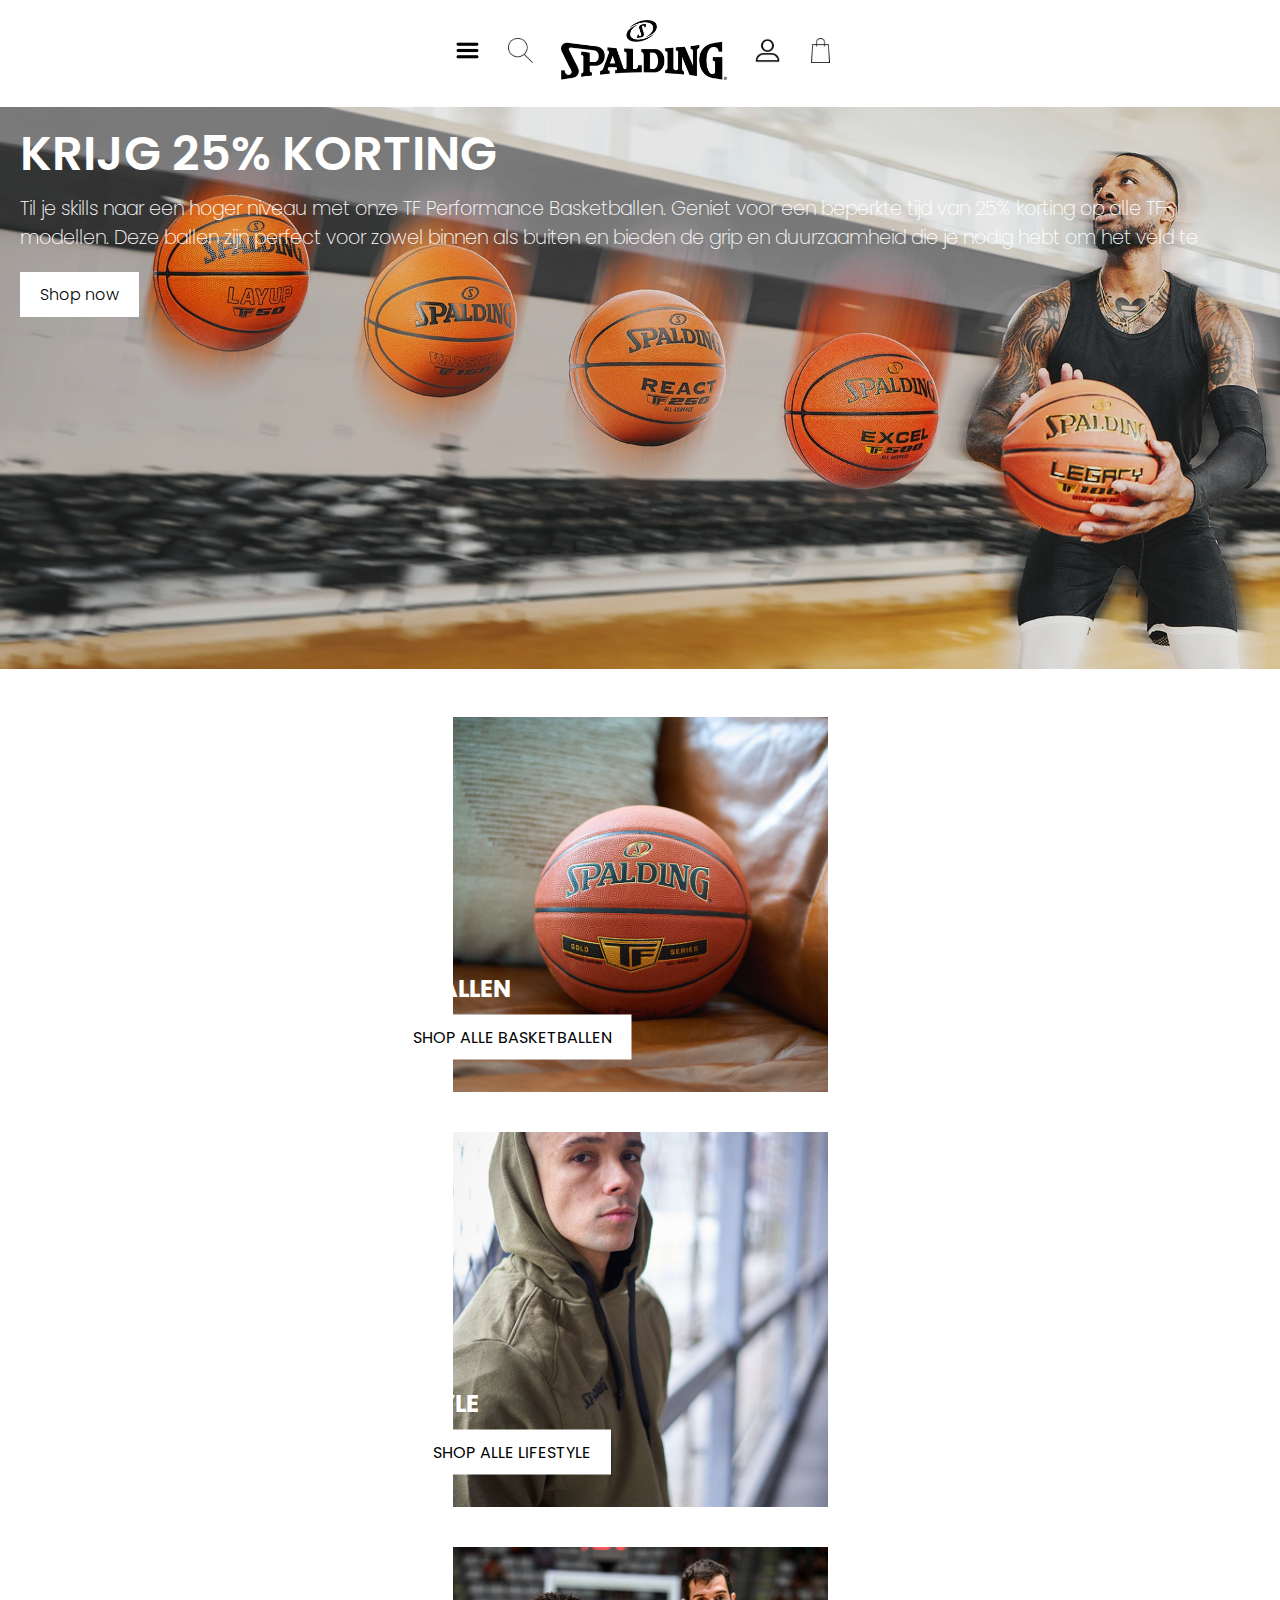
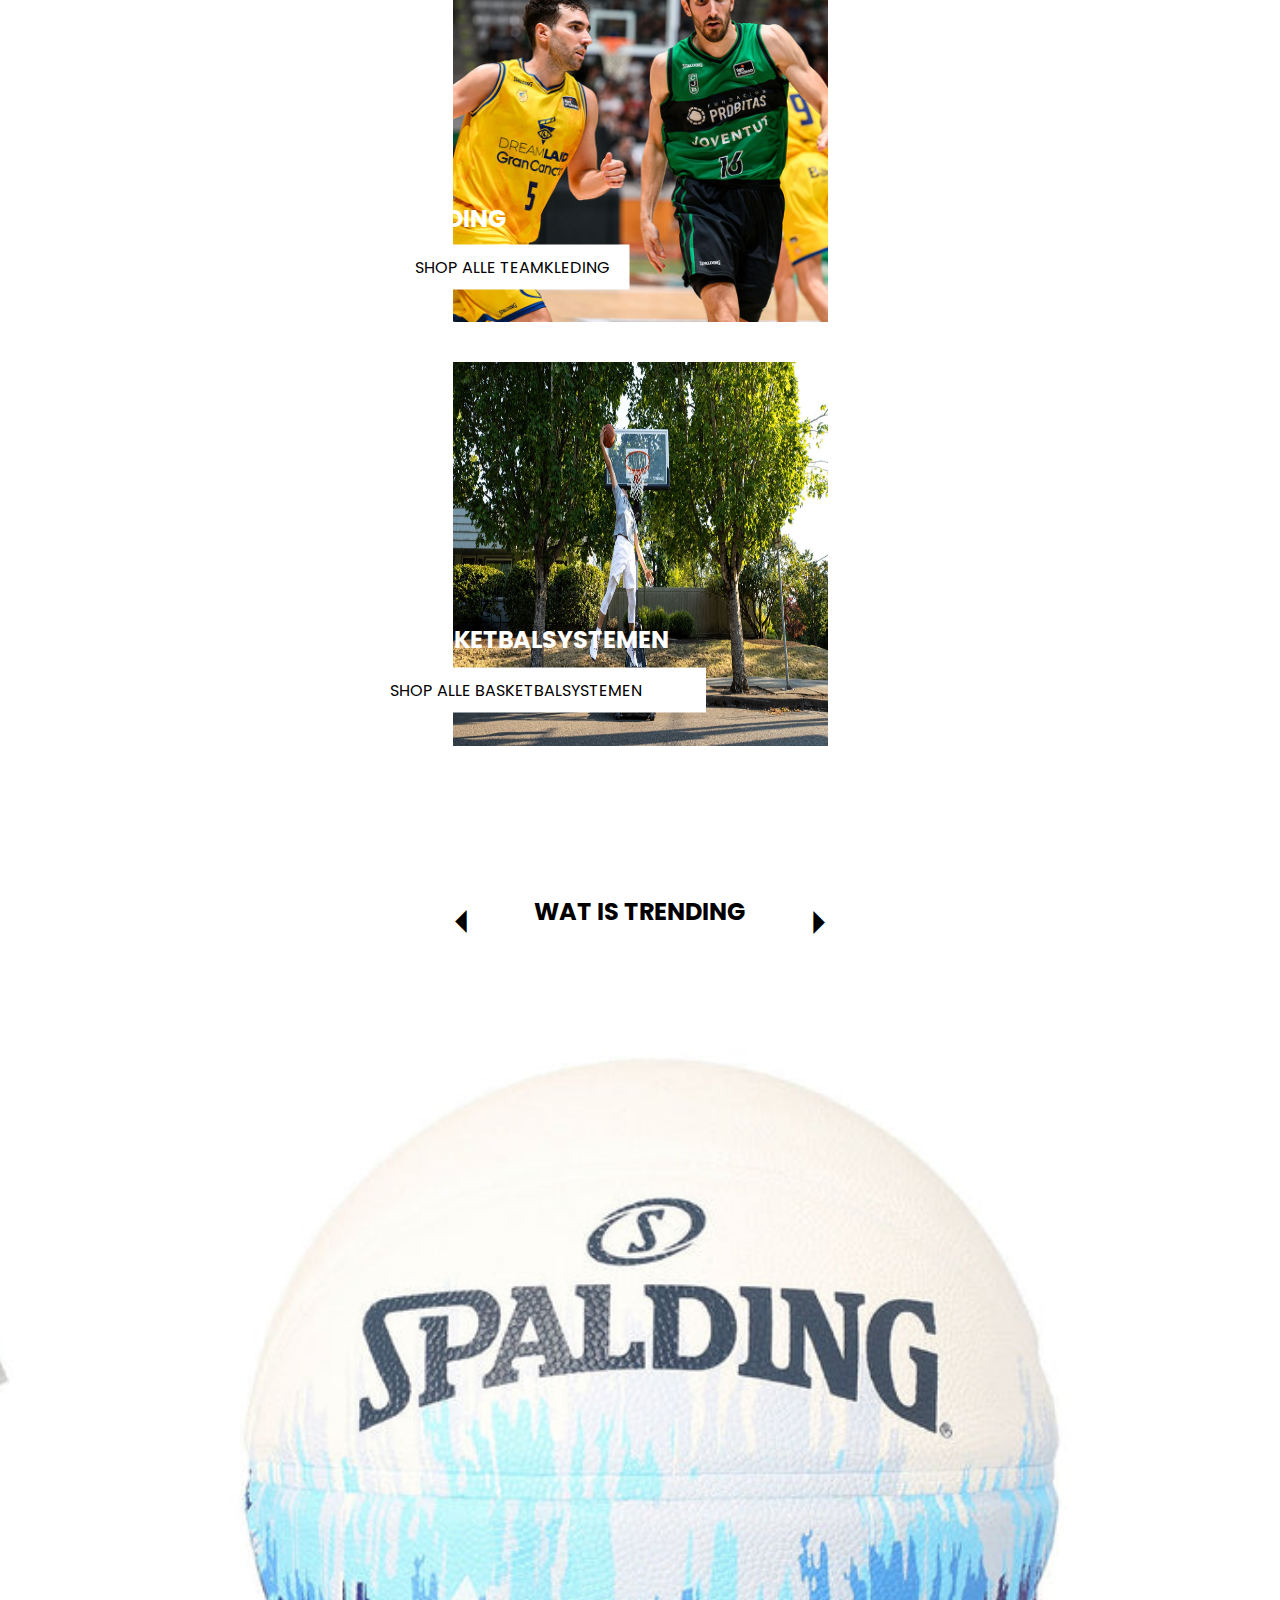
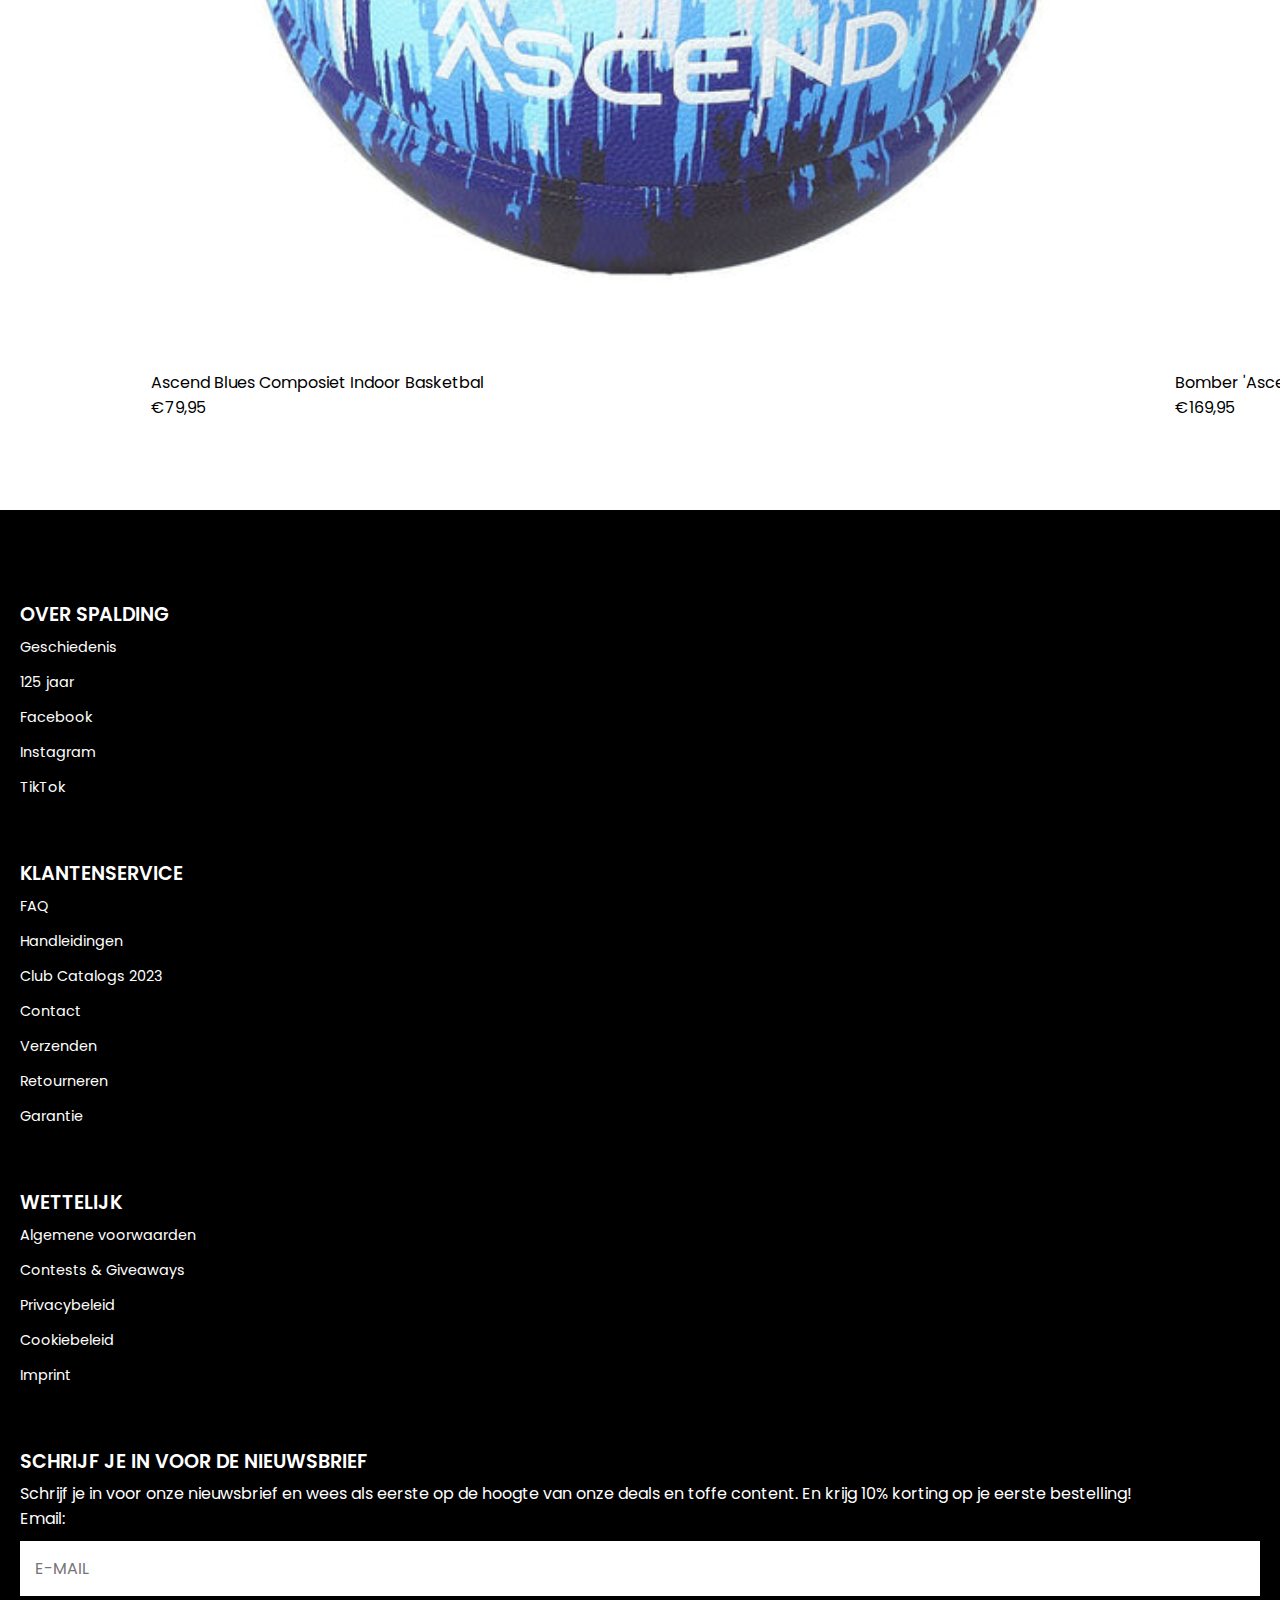
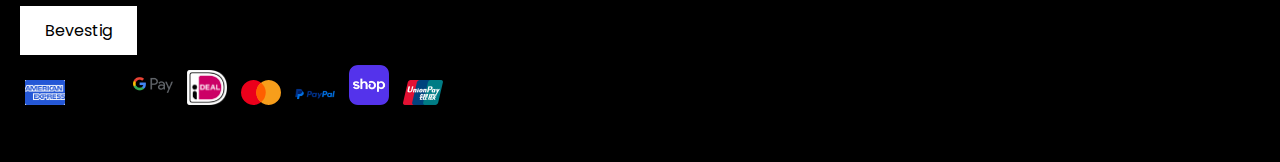
<file: index.html>
<!DOCTYPE html>
<html lang="nl">
    <head>
        <meta charset="UTF-8" />
        <meta name="author" content="Lev van Oers" />
        <meta name="viewport" content="width=device-width, initial-scale=1" />

        <title>Spalding</title>

        <link href="styles/style.css" rel="stylesheet" />
        <link rel="icon" type="image/svg+xml" href="images/favicon.svg" />
    </head>

    <body>
        <header>
            <section>
                <p>Flash Sale</p>
            </section>
            <nav>
                <ul>
                    <li>
                        <a href="#" id="hamburger"><img src="images/hamburgermenu-icoon.webp" alt="menu"/></a>
                    </li>
                    <li>
                        <a href="zoeken.html"><img src="images/zoek-icoon-website-fed.webp" alt="zoeken"/></a>
                    </li>
                    <li class="spalding-logo">
                        <a href="index.html"><img src="images/spalding-logo_310x.png" alt="Spalding logo"/></a>
                    </li>
                    <li>
                        <a href="profiel.html"><img src="images/profiel-icoon-website-fed.webp" alt="profiel"/></a>
                    </li>
                    <li>
                        <a href="winkelwagen.html"><img src="images/shopping-icoon-website-fed.webp" alt="shoppingcart"/></a>
                    </li>
                </ul>
                <div class="hamburger-menu" id="hamburger-menu"> <!--Hamburger menu prompt chatgpt: Hoe zorg ik ervoor dat de list items van .hamburger-menu netjes onder elkaar staan en dat als je het hamburger menu opent dat het bijna het hele scherm bedekt. Alleen een beetje ruimte aan de rechterkant van het scherm.-->
                    <button id="close-button" class="close-button" aria-label="een kruisje om het hamburgermenu te verlaten">✖</button>
                    <ul>
                        <li><a href="product.html">Basketbal</a></li>
                        <li><a href="#">Heren</a></li>
                        <li><a href="#">Dames</a></li>
                        <li><a href="#">Kinderen</a></li>
                        <li><a href="#">Outlet</a></li>
                        <li>
                            <a href="#">Nederland (EUR€)</a>
                            <ul>
                                <li><a href="#">België (EUR€)</a></li>
                            </ul>
                        </li>
                    </ul>
                </div>
            </nav>
        </header>

        <main id="indexmain">
		<section>
            <section>
                <img
                    src="images/foto-voor-website-1.jpg"
                    alt="Achtergrond foto met een basketballer en 3 ballen"/>
                <h1>KRIJG 25% KORTING</h1>
                <p>
                    Til je skills naar een hoger niveau met onze TF Performance
                    Basketballen. Geniet voor een beperkte tijd van 25% korting
                    op alle TF-modellen. Deze ballen zijn perfect voor zowel
                    binnen als buiten en bieden de grip en duurzaamheid die je
                    nodig hebt om het veld te
                </p>
                <a href="#" class="shop-button">Shop now</a>
            </section>
            <section>
                    <img
                        src="images/foto-voor-website-2.jpg"
                        alt="spaldingbasketbal op een bruine bank"/>
                    <h2>BASKETBALLEN</h2>
                    <a href="#">SHOP ALLE BASKETBALLEN</a>
            </section>
            <section>
                    <img
                        src="images/foto-voor-website-3.jpg"
                        alt="gast met spaldingtrui"
                    />
                    <h2>LIFESTYLE</h2>
                    <a href="#">SHOP ALLE LIFESTYLE</a>
            </section>
            <section>
                    <img
                        src="images/foto-voor-website-4.jpg"
                        alt="twee proffesionele basketballers"
                    />
                    <h2>TEAMKLEDING</h2>
                    <a href="#">SHOP ALLE TEAMKLEDING</a>
                </section>
                <section>
                    <img src="images/foto-voor-website-5.jpg" alt="gast die buiten dunkt"/>
                    <h2>BASKETBALSYSTEMEN</h2>
                    <a href="#">SHOP ALLE BASKETBALSYSTEMEN</a>
                </section>
            <section>  <!--chat gpt prompt: hoe zorg ik ervoor bij section2 ul Dat als ik klik op de section2 ul li  content knopje klik dat ik dan links en rechts kan sliden naar de andere list items. -->
						<!--Dit was chatgpt, maar ook hulp van david. Hij had getekend hoe een carousel eruit ziet en hoe je ongeveer
						moet coderen-->
                <div class="gallery-header">
                    <button id="slideLeft" class="slide-left" aria-label="button om naar links te swipen">⏴</button>
                    <h2>WAT IS TRENDING</h2>
                    <button id="slideRight" class="slide-right" aria-label="button om naar rechts te swipen">⏵</button>
                </div>
                <ul>
                    <li>
                        <img src="images/spalding-ascend-blues-composite-indoor-basketball-322663_540x.jpg" alt="basketbalblauw"/>
                        <p>Ascend Blues Composiet Indoor Basketbal</p>
                        <p>€79,95</p>
                    </li>
                    <li>
                        <img src="images/spalding-bomber-jacket-ascend-753199_540x.jpg" alt="bomberjacket spalding"/>
                        <p>Bomber 'Ascend'</p>
                        <p>€169,95</p>
                    </li>
                    <li>
                        <img src="images/spalding-doubleface-kids-set-468231_540x.jpg" alt="kidsset spalding"/>
                        <p>DoubleFace Set Voor Kinderen</p>
                        <p>€44,95</p>
                    </li>
                    <li>
                        <img src="images/spalding-essential-reversible-shirt-197272_540x.jpg" alt="reversibleshirt spalding"/>
                        <p>Essential Reversible Shirt</p>
                        <p>€14,95</p>
                    </li>
                    <li>
                        <img src="images/spalding-gold-tf-portable-basketball-hoop-172714_540x.jpg" alt="basketbalhoop spalding"/>
                        <p>Gold TF Draagbare Basketbalring</p>
                        <p>€1.199,95</p>
                    </li>
                    <li>
                        <img src="images/spalding-hoody-dress-women-396387_540x.jpg" alt="hoodydress spalding zwart"/>
                        <p>Hoody Dress Voor Vrouwen</p>
                        <p>€79,95</p>
                    </li>
                    <li>
                        <img src="images/spalding-legacy-tf-1000-composite-indoor-basketball-920872_540x.jpg" alt="legacybasketbal spalding"/>
                        <p>Legacy TF-1000 Composiet Indoor Basketbal</p>
                        <p>€74,96</p>
                    </li>
                    <li>
                        <img src="images/spalding-max-grip-composite-indooroutdoor-basketball-334118_540x.jpg" alt="maxgripbasketbal spalding"/>
                        <p>Max Grip Composiet Indoor/Outdoor Basketbal</p>
                        <p>€69,95</p>
                    </li>
                    <li>
                        <img src="images/spalding-t-shirt-feathers-men-261167_540x.jpg" alt="tshirtfeithers spalding"/>
                        <p>T-shirt 'Feathers' Voor Mannen</p>
                        <p>€39,95</p>
                    </li>
                </ul>
            </section>
		</section>
            <footer>
                <section>
                    <h2>OVER SPALDING</h2>
                    <ul>
                        <li><a href="#">Geschiedenis</a></li>
                        <li><a href="#">125 jaar</a></li>
                        <li><a href="#">Facebook</a></li>
                        <li><a href="#">Instagram</a></li>
                        <li><a href="#">TikTok</a></li>
                    </ul>
                    <h2>KLANTENSERVICE</h2>
                    <ul>
                        <li><a href="#">FAQ</a></li>
                        <li><a href="#">Handleidingen</a></li>
                        <li><a href="#">Club Catalogs 2023</a></li>
                        <li><a href="#">Contact</a></li>
                        <li><a href="#">Verzenden</a></li>
                        <li><a href="#">Retourneren</a></li>
                        <li><a href="#">Garantie</a></li>
                    </ul>
                    <h2>WETTELIJK</h2>
                    <ul>
                        <li><a href="#">Algemene voorwaarden</a></li>
                        <li><a href="#">Contests & Giveaways</a></li>
                        <li><a href="#">Privacybeleid</a></li>
                        <li><a href="#">Cookiebeleid</a></li>
                        <li><a href="#">Imprint</a></li>
                    </ul>
                    <h2>SCHRIJF JE IN VOOR DE NIEUWSBRIEF</h2>
                    <p>
                        Schrijf je in voor onze nieuwsbrief en wees als eerste
                        op de hoogte van onze deals en toffe content. En krijg
                        10% korting op je eerste bestelling!
                    </p>
                    <p>Email:</p>
                    <input type="email" placeholder="E-MAIL" />
                    <button>Bevestig</button>
                </section>
                <section>
                    <img src="images/amex-logo.png" alt="Amex" />
                    <img src="images/apple-pay-logo.png" alt="Apple Pay" />
                    <img src="images/google-pay-logo.webp" alt="Google Pay" />
                    <img src="images/iDEAL-logo.png" alt="iDEAL" />
                    <img src="images/mastercard-rood-logo.svg" alt="Mastercard"/>
                    <img src="images/PayPal-Logo.png" alt="PayPal" />
                    <img src="images/shop-app-logo.png" alt="Shop App" />
                    <img src="images/UnionPay-logo.svg.png" alt="UnionPay" />
                </section>
            </footer>
        </main>

        <script src="scripts/script.js"></script>
    </body>
</html>
</file>
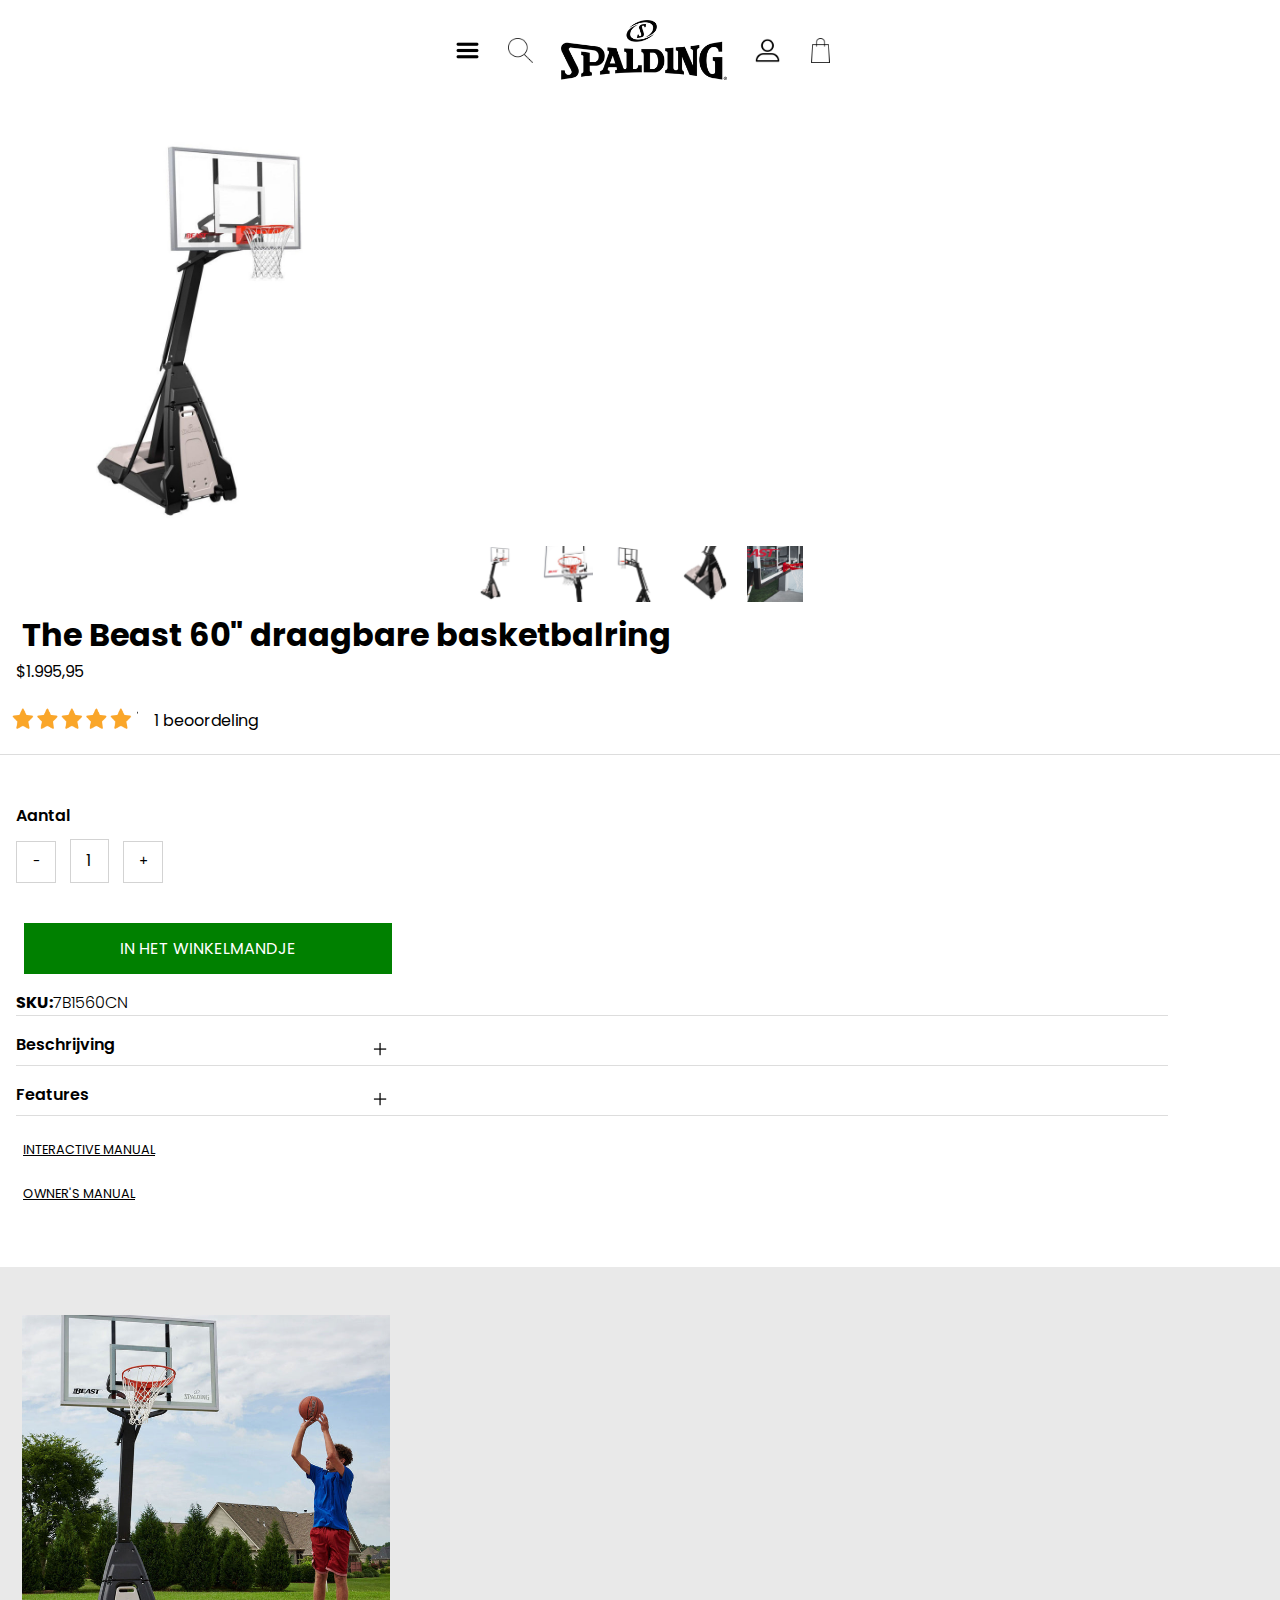
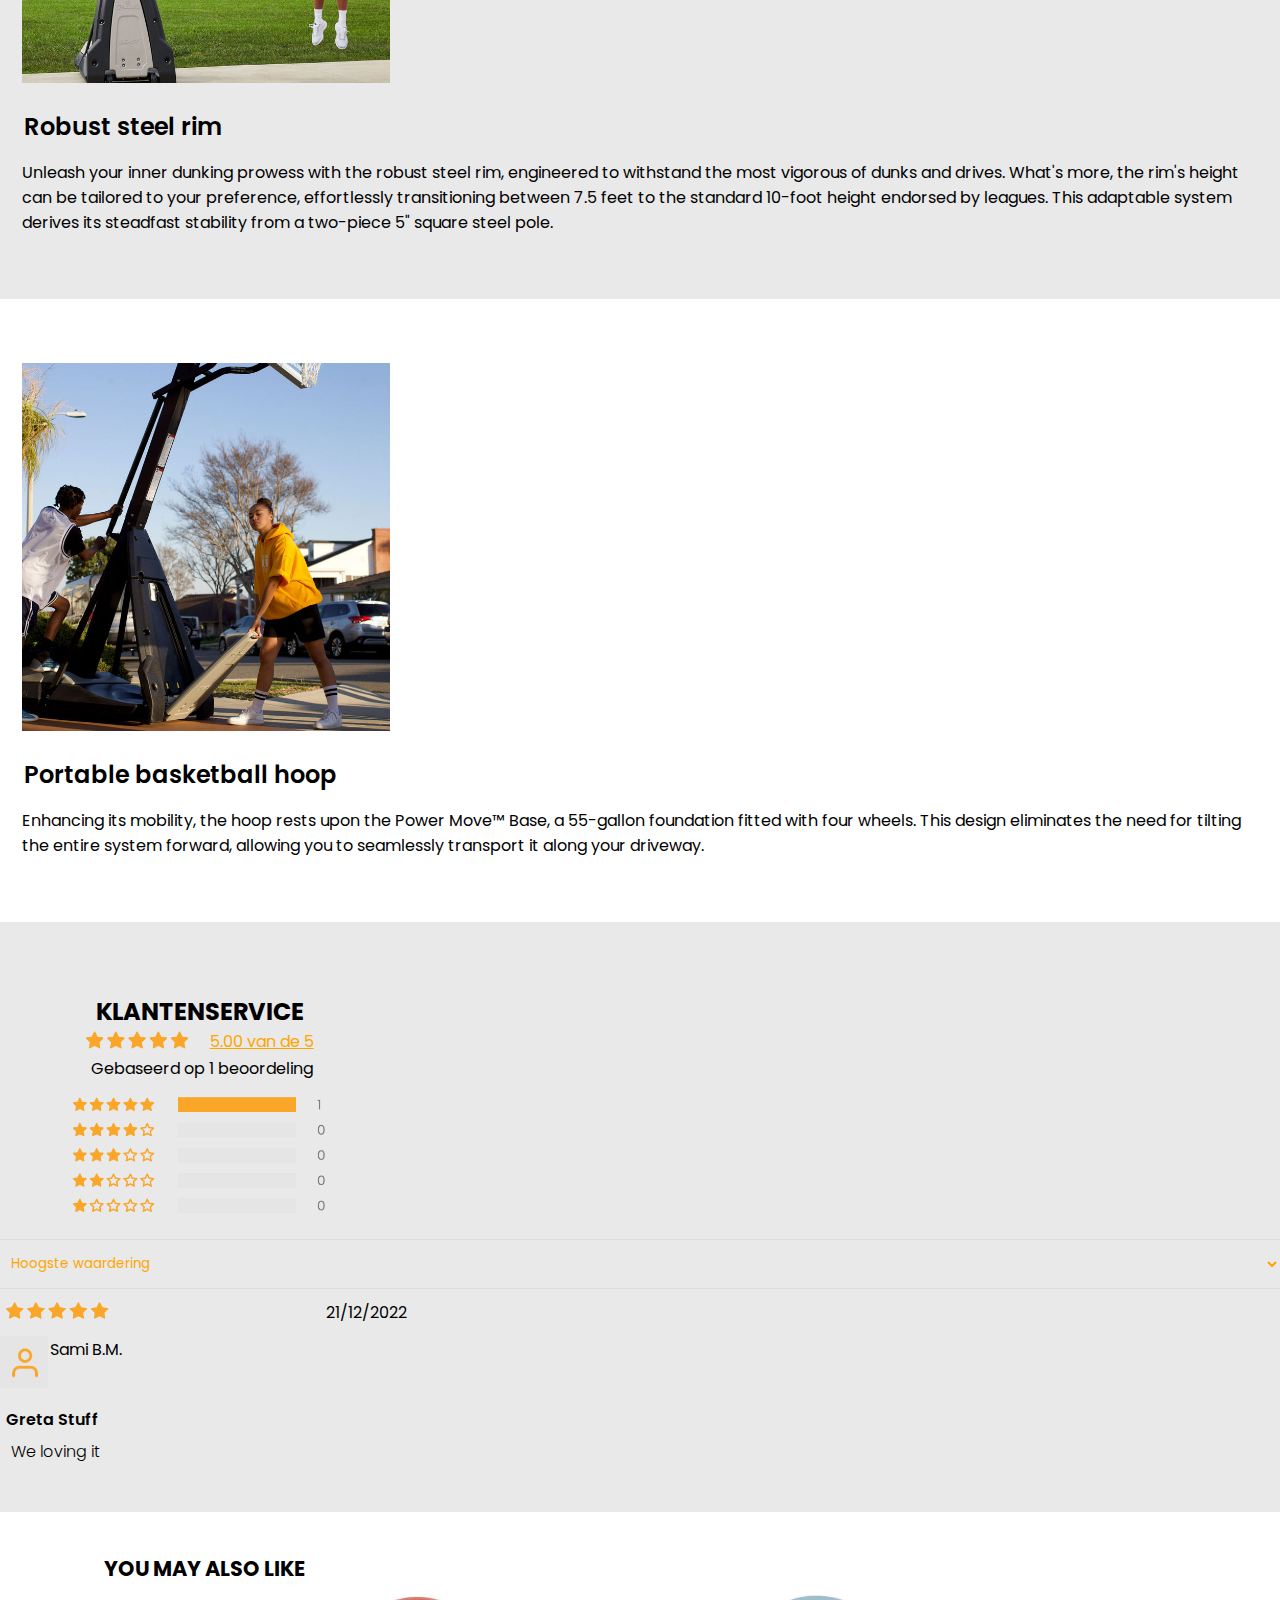
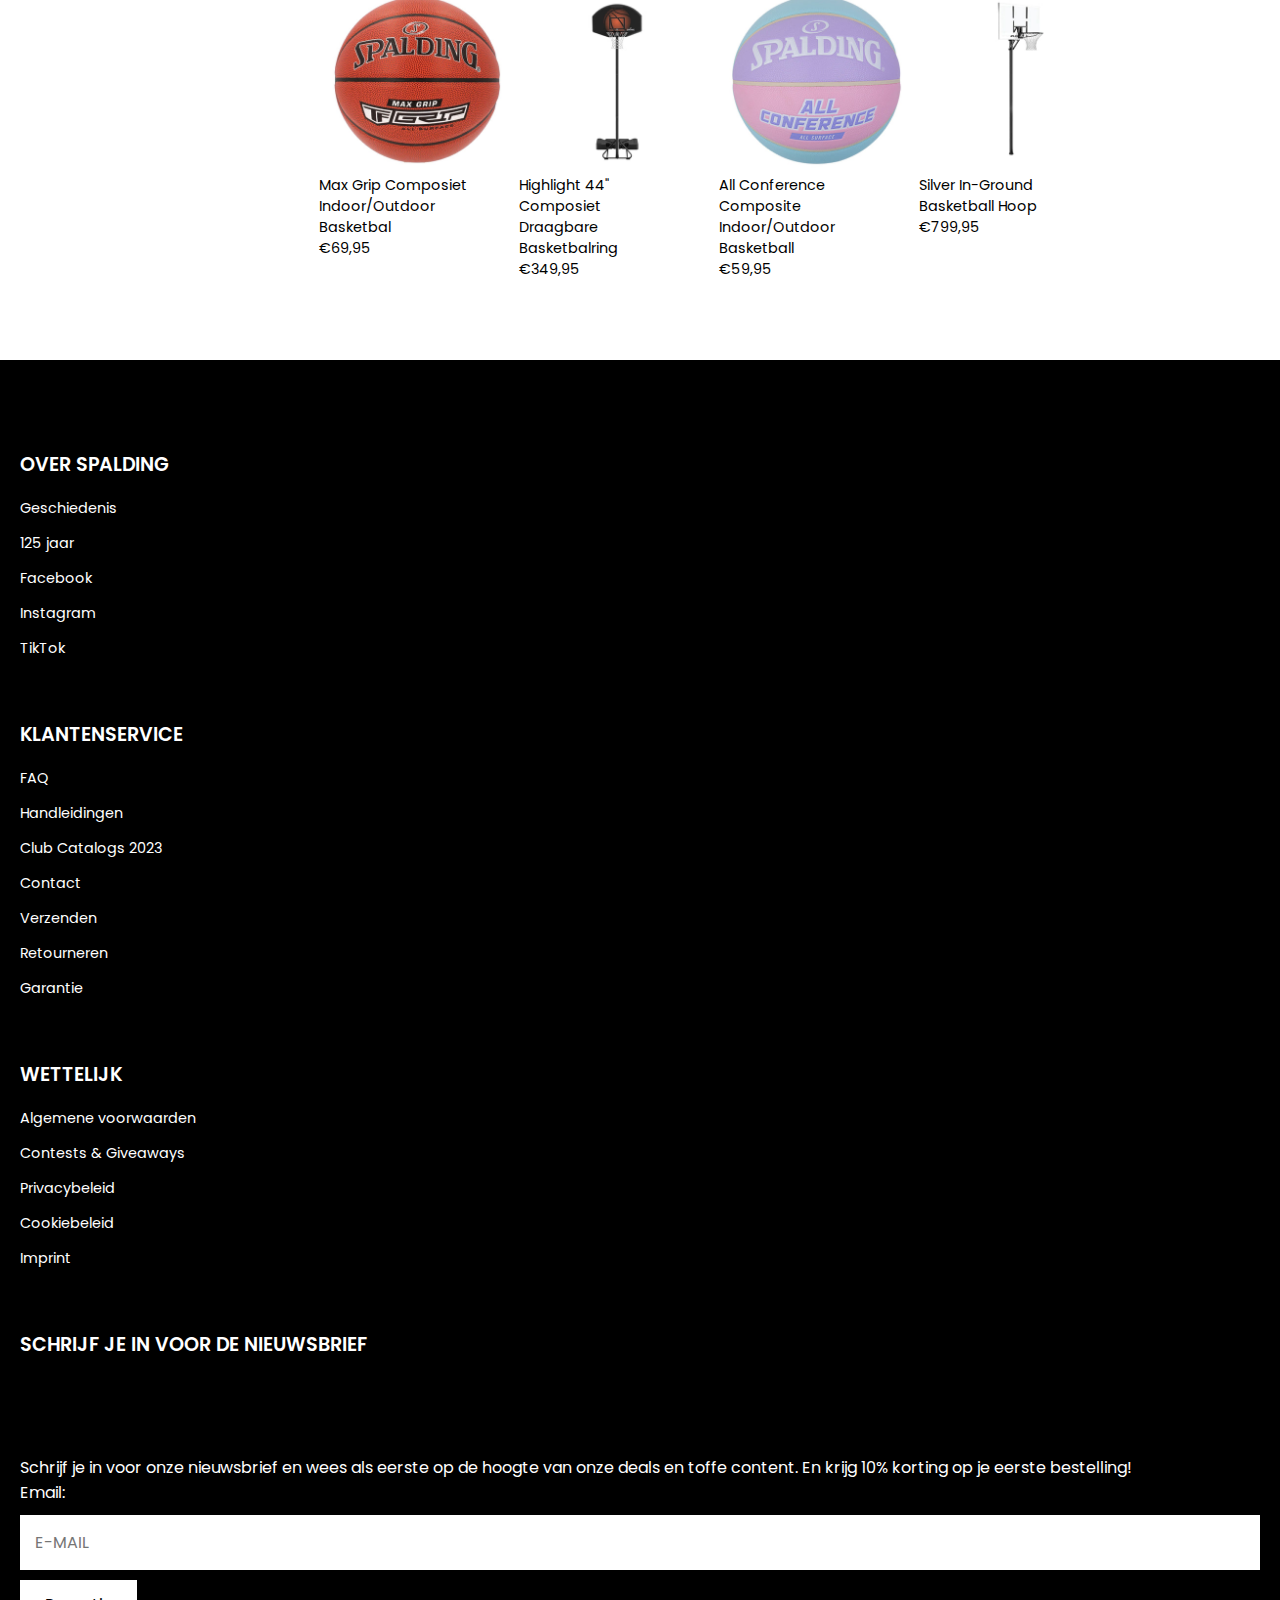
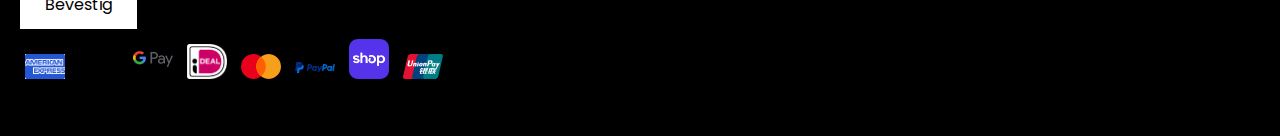
<file: product.html>
<!DOCTYPE html>
<html lang="nl">
	
<head>
	<meta charset="UTF-8">
	<meta name="author" content="jouw naam">
	<meta name="viewport" content="width=device-width, initial-scale=1">
	
	<title>Product</title>
	
	<link href="styles/style.css" rel="stylesheet">
	<link rel="icon" type="image/svg+xml" href="images/favicon.svg">
</head>
<body>
	<header>
		<section>
			<p>Flash Sale</p>
		</section>
		<nav>
			<ul>
				<li>
					<a href="#" id="hamburger"><img src="images/hamburgermenu-icoon.webp" alt="menu"/></a>
				</li>
				<li>
					<a href="zoeken.html"><img src="images/zoek-icoon-website-fed.webp" alt="zoeken"/></a>
				</li>
				<li class="spalding-logo">
					<a href="index.html"><img src="images/spalding-logo_310x.png" alt="Spalding logo"/></a>
				</li>
				<li>
					<a href="profiel.html"><img src="images/profiel-icoon-website-fed.webp" alt="profiel"/></a>
				</li>
				<li>
					<a href="winkelwagen.html"><img src="images/shopping-icoon-website-fed.webp" alt="shoppingcart"/></a>
				</li>
			</ul>
			<div class="hamburger-menu" id="hamburger-menu">
				<button id="close-button" class="close-button" aria-label="een kruisje om het hamburgermenu te verlaten">✖</button>
				<ul>
					<li><a href="product.html">Basketbal</a></li>
					<li><a href="#">Heren</a></li>
					<li><a href="#">Dames</a></li>
					<li><a href="#">Kinderen</a></li>
					<li><a href="#">Outlet</a></li>
					<li><a href="#">Nederland (EUR€)</a></li>
				</ul>
			</div>
		</nav>
	</header>
    <main id="productmain">
        <section>
			<section>
			<div>
				<img src="images/volledigebasket.jpg" alt="volledige foto van de basket">
				<ul>
					<li><img src="images/volledigebasket.jpg" alt="volledige foto van de basket"></li>
					<li><img src="images/basket.jpg" alt="basketdichtbij"></li>
					<li><img src="images/achterkant-basket.jpg" alt="achterkant foto van de basket"></li>
					<li><img src="images/onderkantbasket.jpg" alt="onderste deel van basket img"></li>
					<li><img src="images/basketbalthumbnail.jpg" alt="basketbalthumbnail"></li>
				</ul>

				<h1>The Beast 60" draagbare basketbalring</h1>	
				<p>$1.995,95</p>
				<div>
					<img src="images/5sterrenscreenshot.png" alt="5sterren screen shot">
					<p>1 beoordeling</p>  
			  	</div>
		    </div>  
        	</section>
        	<section>
				<p>Aantal</p>
				<button id="minus">-</button>
    			<span id="quantity">1</span> 
    			<button id="plus">+</button>
				<button id="Winkelmandje">IN HET WINKELMANDJE</button>
				<p><span>SKU:</span>7B1560CN</p>
				<details>
					<summary aria-label="Open dit uitklapmenu voor meer informatie over de beschrijving">
						<span>Beschrijving</span>
						<img src="images/plusje.png" alt="plusje">
					</summary>
					<p>Het enige draagbare systeem van zijn grootte, The Beast 
					draagbare basketbalring geeft je de stabiliteit van een in-ground, 
					maar met een wielenbasis die het gemakkelijk maakt om te verplaatsen. 
					De 60" backboard geeft je de ware rebound die je zou vinden op het 
					professionele veld. Het heeft een stevige stalen rand die felle 
					dunks en drives aankan, en je kunt de hoogte van de rand aanpassen 
					tot overal tussen 7,5 voet en de competitie standaard 10 voet. 
					Deze Basketring haalt zijn stabiliteit van een tweedelige 5" 
					vierkante stalen paal. Het berust op een 55-gallon-basis uitgerust 
					met 4 wielen, zodat u het over de oprit kunt verplaatsen zonder 
					het hele systeem vooruit te hoeven kantelen</p>
				</details>
				<details>
					<summary>
						<span aria-label="open dit uitklapmenu voor de features">Features</span>
						<img src="images/plusje.png" alt="plusje">
					</summary>
					<p>• Boardgrootte: 60 ”(152,4 cm)</p>
					<p>• Boardtype: glas</p>
					<p>• RIM: Pro Image ™ Breakaway Rim</p>
					<p>• Lifttype: Screw Jack Infinite Lift</p>
					<p>• Basis: Power Move ™ Base</p>
					<p>• Run off van basis naar net: 24,25 ”(61,6 cm)</p>
					<p>• Hoogte-aanpassing: 7,5 ’tot 10’ (2,28 tot 3,05 m)</p>
					<p>• Paal: 5 ”(12,7 cm)</p>
					<p>• 2-delige paal</p>
				</details>
				<a href="#" aria-label="Link naar interactive manual">INTERACTIVE MANUAL</a>
				<a href="#" aria-label="link naar owner's manual">OWNER'S MANUAL</a>
			</section>
        	<section>
					<img src="images/Basketbalschieten.jpg" alt="jongetje speelt basketbal">
					<h2>Robust steel rim</h2>
					<p>Unleash your inner dunking prowess with the robust steel rim, 
						engineered to withstand the most vigorous of dunks and drives. 
						What's more, the rim's height can be tailored to your preference, 
						effortlessly transitioning between 7.5 feet to the standard 10-foot 
						height endorsed by leagues. This adaptable system derives its 
						steadfast stability from a two-piece 5" square steel pole.</p>
			</section>
			<section>
					<img src="images/basketopzetten.jpg" alt="Twee kinderen die een basket opzetten">
					<h2>Portable basketball hoop</h2>
					<p>Enhancing its mobility, the hoop rests upon the Power Move™ Base, 
						a 55-gallon foundation fitted with four wheels. This design eliminates 
						the need for tilting the entire system forward, allowing you to seamlessly 
						transport it along your driveway.</p>
        	</section>
			<section>
				<h2>KLANTENSERVICE</h2>
				<div>
					<img src="/images/5sterrenfotogrijs.png" alt="5 sterren">
					<p>5.00 van de 5</p>
			    </div>
				<p>Gebaseerd op 1 beoordeling</p>
				<img id="review" src="/images/reviewsvandebasket.png" alt="foto van de reviews op de basket">
					<select id="keuzes" name="keuzes" aria-label="dit menu opent meerdere keuzens">
						<option value="optie1">Hoogste waardering</option>
						<option value="optie2">Laagste waardering</option>
						<option value="optie3">Alleen afbeeldingen</option>
						<option value="optie4">Foto's eerst</option>
						<option value="optie4">Video's eerst</option>
						<option value="optie4">Meest behulpzaam</option>
					</select>
				<div>
					<img src="/images/5sterrenfotogrijs.png" alt="5 sterren">
					<p>21/12/2022</p>
				</div>
				<div>
					<img src="/images/profielicoonfoto.png" alt="profiel icoon foto">
					<p>Sami B.M.</p>
				</div>
				<div>
					<p>Greta Stuff</p>
					<p>We loving it</p>
				</div>
			</section>
			<section>
				<h2>YOU MAY ALSO LIKE</h2>
				<div>
					<img src="images/spalding-grip-basketbal.jpg" alt="Spalding grip basketbal oranje">
					<p>Max Grip Composiet Indoor/Outdoor Basketbal</p>
					<p>€69,95</p>
				</div>
				<div>
					<img src="images/zwarte-basket.jpg" alt="zwarte basket spalding">
					<p>Highlight 44" Composiet Draagbare Basketbalring</p>
					<p>€349,95</p>
				</div>
				<div>
					<img src="images/paarse-basketbal.jpg" alt="Paarse basketbal spalding">
					<p>All Conference Composite Indoor/Outdoor Basketball</p>
					<p>€59,95</p>
				</div>
				<div>
					<img src="images/zilverebasket.jpg" alt="Zilvere basket spalding">
					<p>Silver In-Ground Basketball Hoop</p>
					<p>€799,95</p>
				</div>

			</section>
		</section>
        <footer>
			<section>
				<h2>OVER SPALDING</h2>
				<ul>
					<li><a href="#">Geschiedenis</a></li>
					<li><a href="#">125 jaar</a></li>
					<li><a href="#">Facebook</a></li>
					<li><a href="#">Instagram</a></li>
					<li><a href="#">TikTok</a></li>
				</ul>
				<h2>KLANTENSERVICE</h2>
				<ul>
					<li><a href="#">FAQ</a></li>
					<li><a href="#">Handleidingen</a></li>
					<li><a href="#">Club Catalogs 2023</a></li>
					<li><a href="#">Contact</a></li>
					<li><a href="#">Verzenden</a></li>
					<li><a href="#">Retourneren</a></li>
					<li><a href="#">Garantie</a></li>
				</ul>
				<h2>WETTELIJK</h2>
				<ul>
					<li><a href="#">Algemene voorwaarden</a></li>
					<li><a href="#">Contests & Giveaways</a></li>
					<li><a href="#">Privacybeleid</a></li>
					<li><a href="#">Cookiebeleid</a></li>
					<li><a href="#">Imprint</a></li>
				</ul>
				<h2>SCHRIJF JE IN VOOR DE NIEUWSBRIEF</h2>
				<p>
					Schrijf je in voor onze nieuwsbrief en wees als eerste
					op de hoogte van onze deals en toffe content. En krijg
					10% korting op je eerste bestelling!
				</p>
				<p>Email:</p>
				<input type="email" placeholder="E-MAIL" />
				<button>Bevestig</button>
			</section>
			<section>
				<img src="images/amex-logo.png" alt="Amex" />
				<img src="images/apple-pay-logo.png" alt="Apple Pay" />
				<img src="images/google-pay-logo.webp" alt="Google Pay" />
				<img src="images/iDEAL-logo.png" alt="iDEAL" />
				<img src="images/mastercard-rood-logo.svg" alt="Mastercard"/>
				<img src="images/PayPal-Logo.png" alt="PayPal" />
				<img src="images/shop-app-logo.png" alt="Shop App" />
				<img src="images/UnionPay-logo.svg.png" alt="UnionPay" />
			</section>
		</footer>
    </main>

	<script src="scripts/script.js"></script>
</body>
</file>
<file: styles/style.css>
@import url('https://fonts.googleapis.com/css2?family=Poppins:ital,wght@0,100;0,200;0,300;0,400;0,500;0,600;0,700;0,800;0,900&display=swap');

/**************/
/* CSS REMEDY */
/**************/
*, *::after, *::before {
  box-sizing: border-box;
  font-family: 'Poppins', sans-serif;
  margin: 0;
  padding: 0;
}


/*********************/
/* CUSTOM PROPERTIES */
/*********************/
:root {
  --color-background: #ffffff;
  --color-backgroundblack: #000000;
  --color-backgroundnav: #ffffff;
  --color-text: #ffffff;
  --color-link: #000000;
  --color-textblack: #000000;
  --color-borderbottom: #ddd;
  --color-bordergray: #808080;
  --color-borderlightgray: #d3d3d3;
  --color-green: #008000;
  --color-backgroundweirdgray: #e9e9e9;
  --color-orange: #ffa500;
  --color-footerbackground: #000000;
  --color-footerwhite: #ffffff;
}

@media (prefers-color-scheme: dark) {
	:root {
		--color-background: #3c3c3c;
		--color-backgroundblack: #ffffff;
		--color-link: #ffffff;
		--color-textblack: #ffffff;
		--color-backgroundnav: #5a5a5a;

	}
}


/****************/
/* JOUW STYLING */
/****************/

html, body {
  margin: 0;
  padding: 0;
  width: 100%; 
  overflow-x: hidden;
}

body {
  margin: 0;
  padding: 0;
  background-color: var(--color-background);
}

/* HEADER */

header section {
	padding: 10px 0;
	text-align: center;
	background-color: var(--color-black);
	color: var(--color-white);
}

header section p {
	display: flex;
	justify-content: center;
	background-color: var(--color-black);
	color: var(--color-white);
	padding-top: 8px;
	padding-bottom: 8px;
	font-weight: 300;
	font-size: 0.9em;
}

/* NAVBAR */

nav {
  padding: 10px 20px;
}

nav {
	position: fixed; /* vraagje aan chatgpt: hoe zorg ik ervoor dat mijn navbar blijft staan ookal scroll ik naar beneden?*/
	top: 0; 
	left: 0; 
	width: 100%;  
	z-index: 10; 
	display: flex;
	justify-content: center;
	background-color: var(--color-backgroundnav);
  }

nav ul{
	display: flex;
	justify-content: space-between;
	align-items: center;
}

nav li {
  padding: 10px;
  list-style-type: none;
  margin-left: 8px;
}

nav li a {
  color: var(--color-link);
  text-decoration: none;
  font-size: 16px;
}

nav li img {
  height: 25px;
}

nav li.spalding-logo {
	flex-grow: 1; 
	display: flex;
	justify-content: center; 

  }
  
nav li.spalding-logo img {
	height: 60px; 
  }

  .hamburger-menu {
    display: none; 
    position: fixed; 
    background-color: var(--color-background);
    top: 0;
    left: 0; 
    width: 80%; 
    height: 100%;  
    z-index: 999;  
    transform: translateX(100%); 
}

.hamburger-menu.active {
    display: block; 
    transform: translateX(0); 
}

.hamburger-menu ul {
    list-style: none;
    padding: 60px 0 0 0;
    margin: 0; 
	display: flex;
	flex-direction: column;
	align-items: start;
	
}

.hamburger-menu li {
    padding: 20px; 
}

.hamburger-menu ul {
	border-top: 1px solid var(--color-borderbottom);
}

.hamburger-menu li a {
    text-decoration: none;
    color: var(--color-link); 
    display: block; 
}

.hamburger-menu .close-button {
    background: none; 
    border: none;
    font-size: 24px; 
    color: var(--color-link); 
    position: absolute; 
    top: 20px; 
    right: 20px;
	width: calc(100% - 40px);
	text-align: end;
}

.hamburger-menu .close-button::after {
    content: ""; 
    display: block;
    height: 1px; 
    background: var(--color-borderbottom); 
    margin-top: 5px; 
}

/* Main */

#indexmain section section:nth-of-type(1) {
	padding-top: 3em;
	display: flex; 
	flex-direction: column; 
	position: relative;
	height: 80vh; 	
	overflow: hidden;
	align-items: flex-start; 
	justify-content: flex-start; 
  }
  
 
  #indexmain section section:nth-of-type(1) img {
	position: absolute;
	top: 0;
	left: 0;
	width: 100vw;
	height: 85%;
	object-fit: cover;
	object-position: 80% 30%;
	margin-bottom: 0;
	clip-path: inset(5% 0 0 0);
	filter: brightness(0.9);
	z-index: 0; 
  }
  
  
  #indexmain section section:nth-of-type(1) h1,
  #indexmain section section:nth-of-type(1) p {
	position: relative;
	color: var(--color-text);
	z-index: 1;
	padding: 20px;
	margin: 0;
	text-align: left;
  }
  
  #indexmain section section:nth-of-type(1) h1 {
	font-size: 3em;
	font-weight: 600;	
	margin-bottom: 0;
	line-height: 1.2em;
  }
  
  #indexmain section section:nth-of-type(1) p {
	font-size: 1.2em;
	margin-top: -1.5em; 
	font-weight: 250;
  }
  
  
  .shop-button {
	display: inline-block;
	padding: 10px 20px;
	background-color: var(--color-background); 
	color: var(--color-textblack); 
	text-decoration: none;  
	font-weight: 300;
	transition: background-color 0.6s; 
	z-index: 1;
	margin-top: 0;
	margin-left: 20px;
  }
  
  .shop-button:hover {
	background-color: var(--color-backgroundblack);
	color: var(--color-text);
  }
  
  /* Media Queries voor kleinere schermen */

  

/* Begin main index */
/* (verander alle main dingen van de index pagina naar #indexmain en die van product naar #productmain */

/* chat gpt prompt: Kan je al die section types mooi responsive maken met een beetje ruimte aan de zijkanten van de pagina's. dat de image duss niet de hele pagina overneemt. En dat er een beetje ruimte zit tussen elke nieuwe section.*/
/* het lukte me niet helemaal om de sections een beetje responsive te krijgen, dus wilde ik kijken hoe 
chatgpt het deed. Dus vroeg ik dat om het ee beetje te vergelijken*/
#indexmain section section:nth-of-type(2) {
	position: relative; 
    display: flex;
    justify-content: center; 
    align-items: center;
    height: auto;
    padding: 20px;
	margin-top: -5em;
}

#indexmain section section:nth-of-type(2) img {
	width: 100%; 
    max-width: 375px; 
    height: auto; 
    margin-left: auto;
    margin-right: auto;
    display: block;
    position: relative;
}

#indexmain section section:nth-of-type(2) h2 {
	position: absolute;
    top: 70%; 
    left: 33%; 
    transform: translate(-50%, -50%); 
    color: white;
    font-size: 1.5rem;
    z-index: 2;
}

#indexmain section section:nth-of-type(2) a {
	position: absolute;
    top: 82%; 
    left: 40%; 
    transform: translate(-50%, -50%); 
	background-color: var(--color-background);
    color: var(--color-link);
    padding: 10px 20px;
    font-size: 1rem;
    z-index: 2;
    text-decoration: none;
}


#indexmain section section:nth-of-type(3) {
	position: relative; 
    display: flex;
    justify-content: center; 
    align-items: center;
    height: auto;
    padding: 20px;
}

#indexmain section section:nth-of-type(3) img {
	width: 100%; 
    max-width: 375px; 
    height: auto; 
    margin-left: auto;
    margin-right: auto;
    display: block;
    position: relative;
}

#indexmain section section:nth-of-type(3) h2 {
	position: absolute;
    top: 70%; 
    left: 33%; 
    transform: translate(-50%, -50%); 
    color: white;
    font-size: 1.5rem;
    z-index: 2;
}

#indexmain section section:nth-of-type(3) a {
	position: absolute;
    top: 82%; 
    left: 40%; 
    transform: translate(-50%, -50%); 
	background-color: var(--color-background);
    color: var(--color-link);
    padding: 10px 20px;
    font-size: 1rem;
    z-index: 2;
    text-decoration: none;
}

#indexmain section section:nth-of-type(4) {
	position: relative; 
    display: flex;
    justify-content: center; 
    align-items: center;
    height: auto;
    padding: 20px;
}

#indexmain section section:nth-of-type(4) img {
	width: 100%;
    max-width: 375px; 
    height: auto; 
    margin-left: auto;
    margin-right: auto;
    display: block;
    position: relative;
}

#indexmain section section:nth-of-type(4) h2 {
	position: absolute;
    top: 70%; 
    left: 33%; 
    transform: translate(-50%, -50%); 
    color: white;
    font-size: 1.5rem;
    z-index: 2;
}

#indexmain section section:nth-of-type(4) a {
	position: absolute;
    top: 82%; 
    left: 40%; 
    transform: translate(-50%, -50%); 
	background-color: var(--color-background);
    color: var(--color-link);
    padding: 10px 20px;
    font-size: 1rem;
    z-index: 2;
    text-decoration: none;
}

#indexmain section section:nth-of-type(5) {
	position: relative; 
    display: flex;
    justify-content: center; 
    align-items: center;
    height: auto;
    padding: 20px;
	margin-bottom: 25em;
}

#indexmain section section:nth-of-type(5) img {
	width: 100%; 
    max-width: 375px; 
    height: 24em; 
    margin-left: auto;
    margin-right: auto;
    display: block;
    position: relative;
}

#indexmain section section:nth-of-type(5) h2 {
	position: absolute;
    top: 70%; 
    left: 42%; 
    transform: translate(-50%, -50%); 
    color: white;
    font-size: 1.5rem;
    z-index: 2;
}

#indexmain section section:nth-of-type(5) a {
	position: absolute;
    top: 82%; 
    left: 42%; 
    transform: translate(-50%, -50%); 
	background-color: var(--color-background);
    color: var(--color-link);
    padding: 10px 20px;
	padding-right: 4em;
    font-size: 1rem;
    z-index: 2;
    text-decoration: none; 
}

#indexmain section section:nth-of-type(6) h2 {
	text-align: center;
	padding-bottom: 20px;
	position: relative;
	background-color: var(--color-background);
	color: var(--color-link);
}

#indexmain section section:nth-of-type(6) p {
	color: var(--color-link);
}

#indexmain section section:nth-of-type(6) {
    position: relative;
	overflow: hidden;
	margin-top: -17em;
}

.gallery-header {
	display: flex;
	justify-content: center;
	align-items: center;
	gap: 4em; 
  }

  
  button.slide-left, button.slide-right {
	background: none;
	border: none;
	font-size: 2rem;
  }

#indexmain section section:nth-of-type(6) ul{
	display: flex;
	transition: transform 0.5s ease;	
	width: max-content;
	padding-left: 11vw;
	padding-right: 11vw;
}

#indexmain section section:nth-of-type(6) ul li {
	width: 80vw;
	flex-shrink: 0;
	padding: 10px;
	list-style-type: none;
}

#indexmain section section:nth-of-type(6) img {
	width: 100%;
}

/* PRODUCT.HTML */

#productmain section div img{
	margin-top: 5em;
	max-width: 25em;
}

#mainImage {
	display: block;
    width: 100%;
    height: auto;
    margin-bottom: 20px;
}

#productmain ul {
	display: flex;
    list-style-type: none;
	justify-content: center;
    padding: 0;
    margin-top: -5em;
}

#productmain ul li {
	margin-right: 10px;
    cursor: pointer;
    position: relative;
}

#productmain ul li img {
	width: 60px;
    height: 60px;
    object-fit: cover;
    border: 2px solid transparent;
    transition: border-color 0.3s;
}

#productmain ul li img:hover {
	border-color: var(--color-bordergray);
}


#productmain ul li.active::after {
    content: '';
    position: absolute;
    bottom: -5px;
    left: 0;
    right: 0;
    height: 2px;
    background-color: var(--color-backgroundblack);
    width: 100%;
}

#productmain div h1 {
	margin-left: 0.7em;
}

#productmain div p {
	margin-left: 1em;
}

#productmain div div {
	display: flex;
	border-bottom: 1px solid var(--color-borderbottom);
}

#productmain div div img {
	max-width: 8em;
	margin-top: 1em;
	margin-left: 0.6em;
	margin-bottom: 1em;
}

#productmain div div p {
	margin-top: 1.5em;
	margin-bottom: 1.3em;
}

#productmain section section:nth-of-type(2) p {
	margin-top: 3em;
	font-weight: 600;
	margin-left: 1em;
}

#quantity {
    border: 1px solid var(--color-borderlightgray);
	padding-left: 15px;
	padding-bottom: 9px;
	padding-top: 8px;
	padding-right: 22px;
    margin: 0 10px;
    display: inline-block;
    width: 30px;
    text-align: center;
}

#minus {
	border: 1px solid var(--color-borderlightgray);
    padding: 10px 10px;
    margin: 0;
	margin-top: 1em;
	margin-left: 1.2em;
    display: inline-block;
    width: 40px;
    text-align: center;
	background-color: var(--color-background);
}

#plus {
	border: 1px solid var(--color-borderlightgray);
    padding: 10px 10px;
    margin: 0;
    display: inline-block;
    width: 40px;
    text-align: center;
	background-color: var(--color-background);
}

#Winkelmandje {
	display: block;
	margin-top: 2.5em;
	margin-left: 1.5em;
	padding-left: 6em;	
	padding-right: 6em;
	padding-top: 0.8em;
	padding-bottom: 0.8em;
	font-size: 1em;
	color: var(--color-text);
	background-color: var(--color-green);
	align-items: center;
	border: none;
}

/*vergeet dit niet te veranderen naar een div*/

#productmain section section:nth-of-type(2) p:nth-of-type(2) span {
	font-weight: 700;
}

#productmain section section:nth-of-type(2) p:nth-of-type(2) {
	font-weight: 300;
	margin-top: 1em;
	border-bottom: 1px solid var(--color-borderbottom);
	width: 90%;
}

#productmain section section:nth-of-type(2) details summary img {
	display: flex;
    height: 2em;
    width: 1.5em;
    margin-left: 22em;
	margin-top: -1.5em;
}

#productmain section section:nth-of-type(2) details summary {
	list-style: none;
	margin-left: 1em;
	font-weight: 600;
	margin-top: 1em;
	border-bottom: 1px solid var(--color-borderbottom);
	width: 90%;
}

#productmain section section:nth-of-type(2) details p {
	font-weight: 300;
	margin-top: 0.5em;
}

#productmain section section:nth-of-type(2) details:nth-of-type(2) p:nth-of-type(2) {
	border-bottom: none;
}

#productmain section section:nth-of-type(2) a {
	margin-top: 2em;
	color: var(--color-link);
	display: block;
	font-size: 0.8em;
	margin-left: 1.8em;
}

#productmain section section:nth-of-type(3) {
	background-color: var(--color-backgroundweirdgray);
	margin-top: 4em;
	padding-bottom: 4em;
}

#productmain section section:nth-of-type(3) img {
	max-width: 23em;
	margin-top: 3em;
	margin-left: 1.4em;
}

#productmain section section:nth-of-type(3) h2 {
	font-weight: 600;
	margin-top: 0.8em;
	margin-left: 1em;
}

#productmain section section:nth-of-type(3) p {
	margin-top: 1em;
	margin-left: 1.4em;
	margin-right: 1em;
}

#productmain section section:nth-of-type(4) {
	margin-top: 1em;
	padding-bottom: 2em;
}

#productmain section section:nth-of-type(4) img {
	max-width: 23em;
	margin-top: 3em;
	margin-left: 1.4em;
}

#productmain section section:nth-of-type(4) h2 {
	font-weight: 600;
	margin-top: 0.8em;
	margin-left: 1em;
}

#productmain section section:nth-of-type(4) p {
	margin-top: 1em;
	margin-left: 1.4em;
	margin-right: 1em;
}

#productmain section section:nth-of-type(5) {
	margin-top: 2em;
	background-color: var(--color-backgroundweirdgray);
}

#productmain section section:nth-of-type(5) h2 {
	padding-top: 3em;
	margin-left: 4em;
}

#productmain section section:nth-of-type(5) div {
	display: flex;
}

#productmain section section:nth-of-type(5) div img {
	max-width: 7em;
	margin-top: -0.2em;
	margin-left: 5em;
}

#productmain section section:nth-of-type(5) div p {
	color: var(--color-orange);
	text-decoration: underline;
	transform: translateX(-4.6em);	
}

#productmain section section:nth-of-type(5) p:nth-of-type(1) {
	margin-left: 5.7em;
}

#productmain section section:nth-of-type(5) select {
	padding: 0.5em;
	width: 12em;
	background-color: var(--color-backgroundweirdgray); 
	border: none;
	padding-top: 1em;
	padding-bottom: 1em;
	color: var(--color-orange);
	border-top: 1px solid var(--color-borderbottom);
	border-bottom: 1px solid var(--color-borderbottom);
	width: 100%;
}

#productmain section section:nth-of-type(5) div:nth-of-type(2) img {
	margin-left: 0;
	margin-top: 0.5em;
}

#productmain section section:nth-of-type(5) div:nth-of-type(2) p {
	margin-left: 18em;
	margin-top: 0.7em;
	color: var(--color-textblack);
	text-decoration: none;
}

#productmain section section:nth-of-type(5) div:nth-of-type(3) img {
	max-width: 3em;
	margin-top: 0.5em;
	margin-left: 0;
}

#productmain section section:nth-of-type(5) div:nth-of-type(3) p {
	margin-top: 0.7em;
	margin-left: 4.7em;
	color: var(--color-textblack);
	text-decoration: none;
}

#productmain section section:nth-of-type(5) div:nth-of-type(4) p {
	color: var(--color-textblack);
	font-weight: 600;
	text-decoration: none;
	margin-top: 1em;
	margin-left: 5em;
}

#productmain section section:nth-of-type(5) div:nth-of-type(4) p:nth-of-type(2) {
	margin-top: 3em;
	margin-left: -5.5em;
	font-weight: 300;
	padding-bottom: 3em;
}

#review {
	max-width: 18em;
	margin-left: 3.5em;
}

#productmain section section:nth-of-type(6) {
	display: flex;
	flex-wrap: wrap;
}

#productmain section section:nth-of-type(6) h2 {
	margin-top: 2em;
	margin-left: 5em;
	font-size: 1.3em;
}

#productmain section section:nth-of-type(6) div img {
	max-width: 11em;
	margin-left: 1.5em;
}

#productmain section section:nth-of-type(6) div p {
	max-width: 11.3em;
	font-size: 0.9em;
}
 


/*footer*/

footer {
	background-color: var(--color-footerbackground);
	color: var(--color-footerwhite);
	padding: 40px 20px;
	margin-top: 5em;
  }

  
  footer h2 {
	font-size: 1.2rem;
	margin-bottom: 5px;
	font-weight: 600;
	margin-top: 50px;
  }

  #productmain footer h2 {
	margin-bottom: 5em;
  }
  
  footer ul {
	display: flex;
	flex-wrap: wrap;
	justify-content: space-between;
	align-items: flex-start;
	flex-direction: column;
	list-style-type: none;	
	padding: 0;
  }
  
  footer ul li {
	margin-bottom: 10px; /* Dit zorgt voor ruimte tussen de lijstitems */
  }
  
  footer ul li a {
	color: var(--color-footerwhite);
	text-decoration: none;
	font-size: 0.9rem;
  }
  
  footer section input[type="email"] {
	padding: 15px;
	border: none;
	margin-top: 10px;
	width: 100%;
	font-size: 1em;
  }
  
  footer section button {
	padding: 12px 25px;
	background-color: var(--color-footerwhite);
	color: var(--color-footerbackground);
	border: none;
	cursor: pointer;
	margin-top: 10px;
	font-size: 1em;
	font-weight: 400;
  }	
  
  footer section button:hover {
	background-color: var(--color-borderbottom); /* Lighten button on hover */
  }
  
  footer section img {
	max-width: 40px;
	margin: 10px 5px;
  }
</file>
